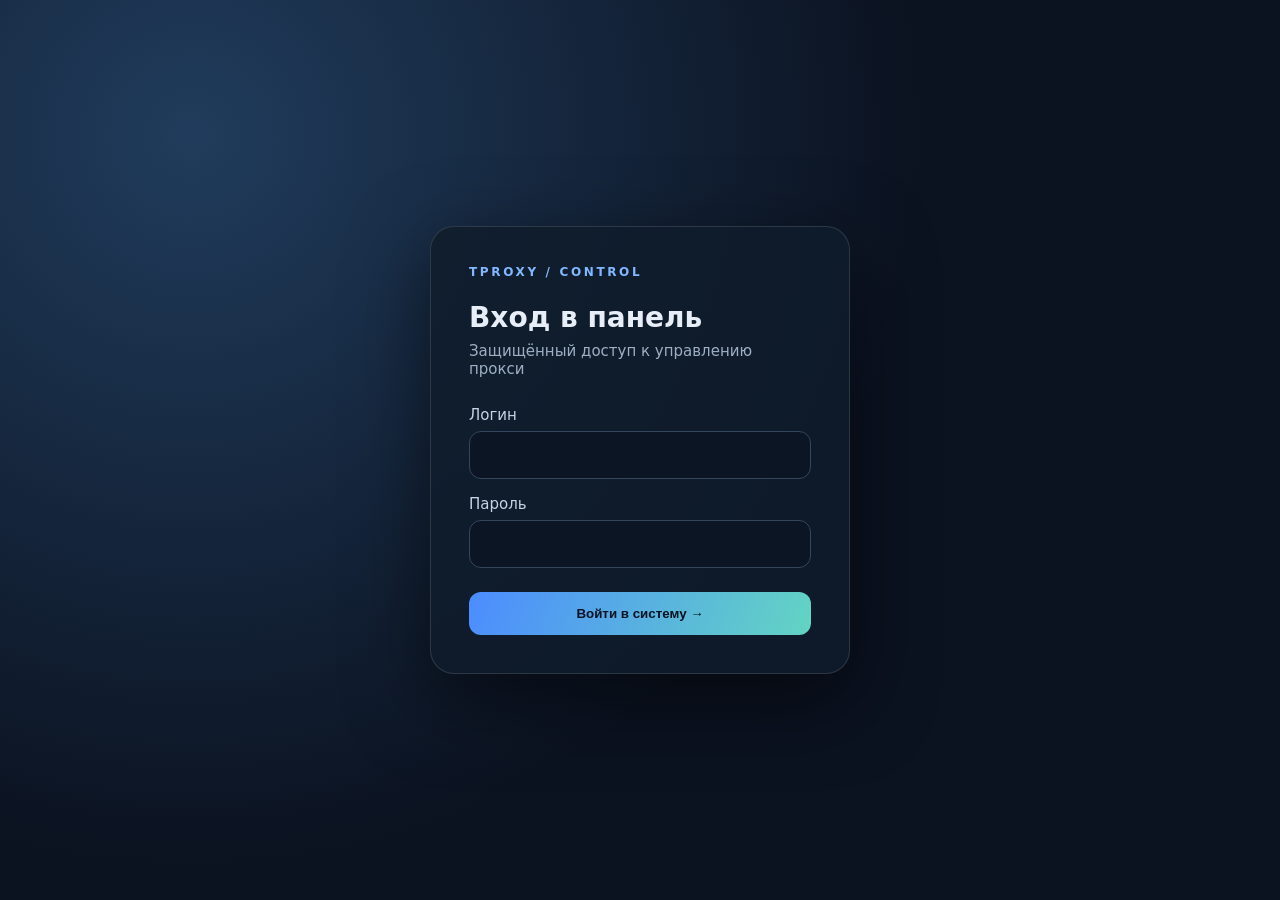
<file: panel/templates/login.html>
<!doctype html>
<html lang="ru">
<head>
<meta charset="utf-8">
<meta name="viewport" content="width=device-width,initial-scale=1">
<title>TPROXY · Вход</title>
<style>
*{box-sizing:border-box}
body{margin:0;min-height:100vh;display:grid;place-items:center;background:radial-gradient(circle at 15% 15%,#203c5c,#0b1220 55%);font:15px Inter,system-ui;color:#e8eef8}
.login{width:min(420px,calc(100% - 32px));padding:38px;border:1px solid #ffffff20;border-radius:24px;background:#101c2bdc;box-shadow:0 24px 80px #0008}
.brand{font-size:12px;letter-spacing:.22em;color:#82b8ff;font-weight:800}
h1{font-size:28px;margin:22px 0 8px}
.muted{color:#9eafc5;margin-bottom:28px}
label{display:block;margin:16px 0 7px;color:#c6d3e4}
input{width:100%;padding:14px;border-radius:12px;border:1px solid #33465e;background:#0b1523;color:white;font:inherit}
button{width:100%;margin-top:24px;padding:14px;border:0;border-radius:12px;background:linear-gradient(110deg,#4c8cff,#63d4c3);font-weight:800;color:#071321;cursor:pointer}
</style>
</head>
<body>
<form class="login" method="post">
<div class="brand">TPROXY / CONTROL</div>
<h1>Вход в панель</h1>
<div class="muted">Защищённый доступ к управлению прокси</div>
<label>Логин</label><input name="username" autocomplete="username" required>
<label>Пароль</label><input type="password" name="password" autocomplete="current-password" required>
<button>Войти в систему →</button>
</form>
</body>
</html>
</file>
